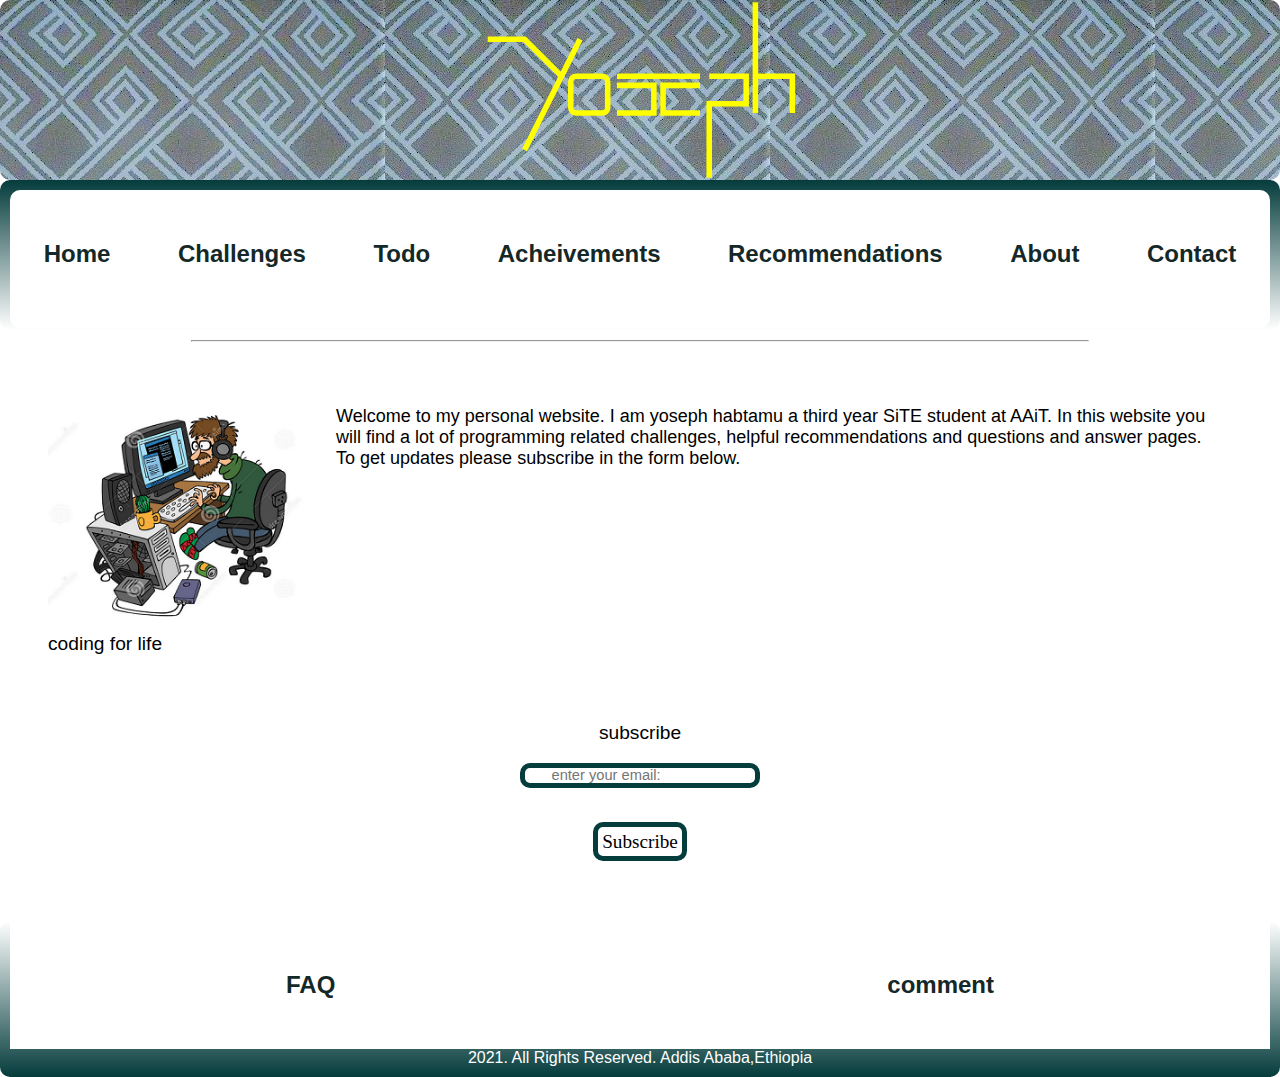
<file: index.html>
<!DOCTYPE html>
<html lang="en">
  <head>
    <meta charset="UTF-6" />
    <meta http-equiv="X-UA-Compatible" content="IE=edge" />
    <meta name="viewport" content="width=device-width, initial-scale=1.0" />
    <title>Home</title>
    <link rel="stylesheet" href="./css/style.css" />
  </head>
  <body>
    <div title="www.yoseph habtamu.com">
      <svg
        class="logo__svg"
        xmlns="http://www.w3.org/2000/svg"
        xmlns:xlink="http://www.w3.org/1999/xlink"
        version="1.1"
        width="100%"
        height="100%"
        viewBox="-0.5 -0.5 335 195"
        style="background-color: inherit"
      >
        <defs />
        <g>
          <path
            d="M 2 42 L 42 42 L 82 82"
            fill="none"
            stroke="rgb(255,255, 0)"
            stroke-width="6"
            stroke-miterlimit="10"
            pointer-events="stroke"
          />
          <path
            d="M 42 162 L 102 42"
            fill="none"
            stroke="rgba(255, 255, 0)"
            stroke-width="6"
            stroke-miterlimit="10"
            pointer-events="stroke"
          />
          <rect
            x="92"
            y="82"
            width="40"
            height="40"
            rx="6"
            ry="6"
            fill="none"
            stroke="rgb(255, 255, 0)"
            stroke-width="6"
            pointer-events="all"
          />
          <path
            d="M 232 122 L 192 122 L 192 92 L 232 92"
            fill="none"
            stroke="rgb(255, 255, 0)"
            stroke-width="6"
            stroke-miterlimit="10"
            pointer-events="stroke"
          />
          <path
            d="M 142 122 L 182 122 L 182 92 L 142 92"
            fill="none"
            stroke="rgb(255, 255, 0)"
            stroke-width="6"
            stroke-miterlimit="10"
            pointer-events="stroke"
          />
          <path
            d="M 142 82 L 232 82"
            fill="none"
            stroke="rgb(255, 255, 0)"
            stroke-width="6"
            stroke-miterlimit="10"
            pointer-events="stroke"
          />
          <path
            d="M 242 82 L 282 82 L 282 112 L 242 112 L 242 192"
            fill="none"
            stroke="rgba(255, 255, 0)"
            stroke-width="6"
            stroke-miterlimit="10"
            pointer-events="stroke"
          />
          <path
            d="M 292 82 L 332 82 L 332 122"
            fill="none"
            stroke="rgb(255, 255, 0)"
            stroke-width="6"
            stroke-miterlimit="10"
            pointer-events="stroke"
          />
          <path
            d="M 292 122 L 292 42 L 292 2"
            fill="none"
            stroke="rgba(255, 255, 0)"
            stroke-width="6"
            stroke-miterlimit="10"
            pointer-events="stroke"
          />
        </g>
      </svg>
    </div>
    <header class="header">
      <nav class="nav--dropdown">
        <ul class="nav__list">
          <li class="nav__listitem"><a href="index.html">Home</a></li>
          <li class="nav__listitem">
            ▼
            <ul class="nav__listitemdrop">
              <li><a href="./html/challenges.html">Challenges</a></li>
              <li><a href="./html/todo.html">Todo</a></li>
              <li><a href="./html/achievements.html">Acheivements</a></li>
              <li><a href="./html/recommendations.html">Recommendations</a></li>
            </ul>
          </li>
          <li class="nav__listitem"><a href="./html/about.html">About</a></li>
          <li class="nav__listitem">
            <a href="./html/contact.html">Contact</a>
          </li>
        </ul>
      </nav>
      <nav class="header__nav">
        <a href="index.html">Home</a>
        <a href="./html/challenges.html">Challenges</a>
        <a href="./html/todo.html">Todo</a>
        <a href="./html/achievements.html">Acheivements</a>
        <a href="./html/recommendations.html">Recommendations</a>
        <a href="./html/about.html">About</a>
        <a href="./html/contact.html">Contact</a>
      </nav>
          </header>
    <hr />

    <main>
      <section class="main__section">
        <figure>
          <img
            class="image--style"
            src="./images/home-image.png"
            alt="animated image of a programmer coding "
          />
          <figcaption class="figure__figcaption">coding for life</figcaption>
        </figure>

        <p class="section__paragraph">
          <span title="welcome" class="paragraph--largefont">Welcome</span> to
          my personal website. I am yoseph habtamu a third year
          <abbr
            class="abbr--style"
            title="School of information Technology and Engineering"
            >SiTE </abbr
          >student at
          <abbr class="abbr--style" title="Addis Ababa institute of Technology"
            >AAiT</abbr
          >. In this website you will find a lot of programming related
          challenges, helpful recommendations and questions and answer pages. To
          get updates please subscribe in the form below.
        </p>
      </section>
      <form class="form--display" action="">
        <label class="label--style" for="email">subscribe</label>
        <input
          class="form__input"
          type="email"
          name="email"
          id="email"
          placeholder="enter your email: "
        />
        <input class="button--style" type="button" value="Subscribe" />
      </form>
    </main>
    <footer class="footer--style">
      <nav class="footer__nav">
        <a href="./html/faq.html">FAQ</a>
        <a href="./html/contact.html">comment</a>
      </nav>
      <p class="copyright--style">
        2021. All Rights Reserved. Addis Ababa,Ethiopia
      </p>
    </footer>
  </body>
</html>
</file>
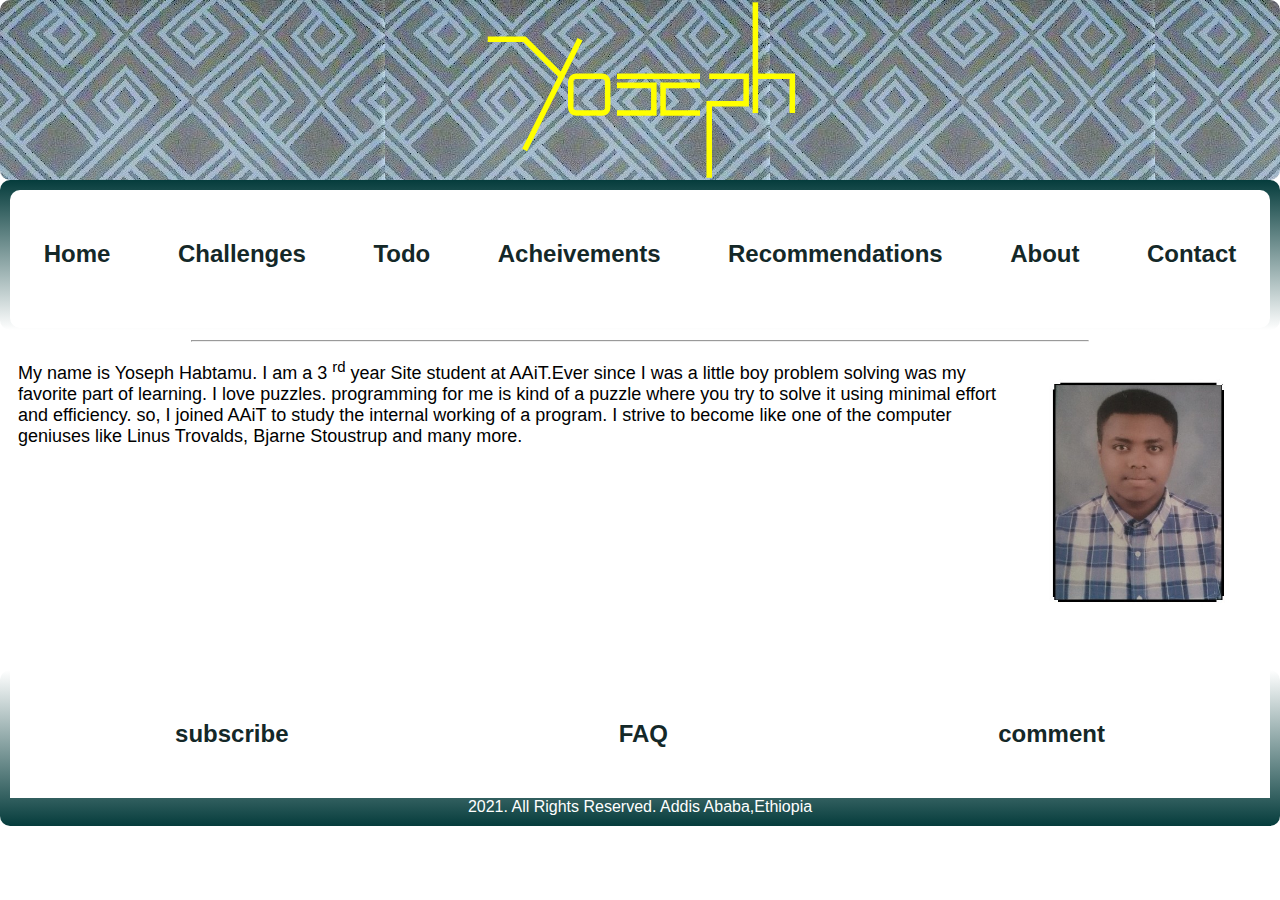
<file: html/about.html>
<!DOCTYPE html>
<html lang="en">
  <head>
    <meta charset="UTF-8" />
    <meta http-equiv="X-UA-Compatible" content="IE=edge" />
    <meta name="viewport" content="width=device-width, initial-scale=1.0" />
    <title>About</title>
    <link rel="stylesheet" href="../css/style.css">
  </head>
  <body>
    <body>
        <div title="www.yoseph habtamu.com">
            <svg
              class="logo__svg"
              xmlns="http://www.w3.org/2000/svg"
              xmlns:xlink="http://www.w3.org/1999/xlink"
              version="1.1"
              width="100%"
              height="100%"
              viewBox="-0.5 -0.5 335 195"
              style="background-color: inherit"
            >
              <defs />
              <g>
                <path
                  d="M 2 42 L 42 42 L 82 82"
                  fill="none"
                  stroke="rgb(255,255, 0)"
                  stroke-width="6"
                  stroke-miterlimit="10"
                  pointer-events="stroke"
                />
                <path
                  d="M 42 162 L 102 42"
                  fill="none"
                  stroke="rgba(255, 255, 0)"
                  stroke-width="6"
                  stroke-miterlimit="10"
                  pointer-events="stroke"
                />
                <rect
                  x="92"
                  y="82"
                  width="40"
                  height="40"
                  rx="6"
                  ry="6"
                  fill="none"
                  stroke="rgb(255, 255, 0)"
                  stroke-width="6"
                  pointer-events="all"
                />
                <path
                  d="M 232 122 L 192 122 L 192 92 L 232 92"
                  fill="none"
                  stroke="rgb(255, 255, 0)"
                  stroke-width="6"
                  stroke-miterlimit="10"
                  pointer-events="stroke"
                />
                <path
                  d="M 142 122 L 182 122 L 182 92 L 142 92"
                  fill="none"
                  stroke="rgb(255, 255, 0)"
                  stroke-width="6"
                  stroke-miterlimit="10"
                  pointer-events="stroke"
                />
                <path
                  d="M 142 82 L 232 82"
                  fill="none"
                  stroke="rgb(255, 255, 0)"
                  stroke-width="6"
                  stroke-miterlimit="10"
                  pointer-events="stroke"
                />
                <path
                  d="M 242 82 L 282 82 L 282 112 L 242 112 L 242 192"
                  fill="none"
                  stroke="rgba(255, 255, 0)"
                  stroke-width="6"
                  stroke-miterlimit="10"
                  pointer-events="stroke"
                />
                <path
                  d="M 292 82 L 332 82 L 332 122"
                  fill="none"
                  stroke="rgb(255, 255, 0)"
                  stroke-width="6"
                  stroke-miterlimit="10"
                  pointer-events="stroke"
                />
                <path
                  d="M 292 122 L 292 42 L 292 2"
                  fill="none"
                  stroke="rgba(255, 255, 0)"
                  stroke-width="6"
                  stroke-miterlimit="10"
                  pointer-events="stroke"
                />
              </g>
            </svg> 
          </div>
          
        <header class="header">
          <nav class="nav--dropdown">
            <ul class="nav__list">
              <li class="nav__listitem"><a href="../index.html">Home</a></li>
              <li class="nav__listitem">
                ▼
                <ul class="nav__listitemdrop">
                  <li><a href="challenges.html">Challenges</a></li>
                  <li><a href="todo.html">Todo</a></li>
                  <li><a href="achievements.html">Acheivements</a></li>
                  <li><a href="recommendations.html">Recommendations</a></li>
                </ul>
              </li>
              <li class="nav__listitem"><a href="about.html">About</a></li>
              <li class="nav__listitem">
                <a href="contact.html">Contact</a>
              </li>
            </ul>
          </nav>
          
          <nav class="header__nav">
            <a href="../index.html">Home</a>
            <a href="challenges.html">Challenges</a>
            <a href="todo.html">Todo</a>
            <a href="achievements.html">Acheivements</a>
            <a href="recommendations.html">Recommendations</a>
            <a href="about.html">About</a>
            <a href="contact.html">Contact</a>
          </nav>
        </header>
        <hr />
<main>
    <img class="image--style image--position " src="../images/yoseph portrait.jpg" alt="the self portrait of Yoseph Habtamu ">
    
      
        <p class="section__paragraph">My name is Yoseph Habtamu. I am a 3 <sup class="superscript--style">rd</sup> year Site student at AAiT.Ever since I was a little boy problem solving was my favorite part of learning. I love puzzles. programming for me is kind of a puzzle where you try to solve it using minimal effort and efficiency. so, I joined AAiT to study the internal working of a program. I strive to become like one of the computer geniuses like Linus Trovalds, Bjarne Stoustrup and many more.     </p>


    
    </main>    
    <footer class="footer--style">
      <nav class="footer__nav">
        <a href="../index.html">subscribe</a>
        <a href="faq.html">FAQ</a>
        <a href="contact.html">comment</a>
      </nav>
      <p class="copyright--style">
        2021. All Rights Reserved. Addis Ababa,Ethiopia
      </p>
    </footer>
  </body>
</html>
</file>
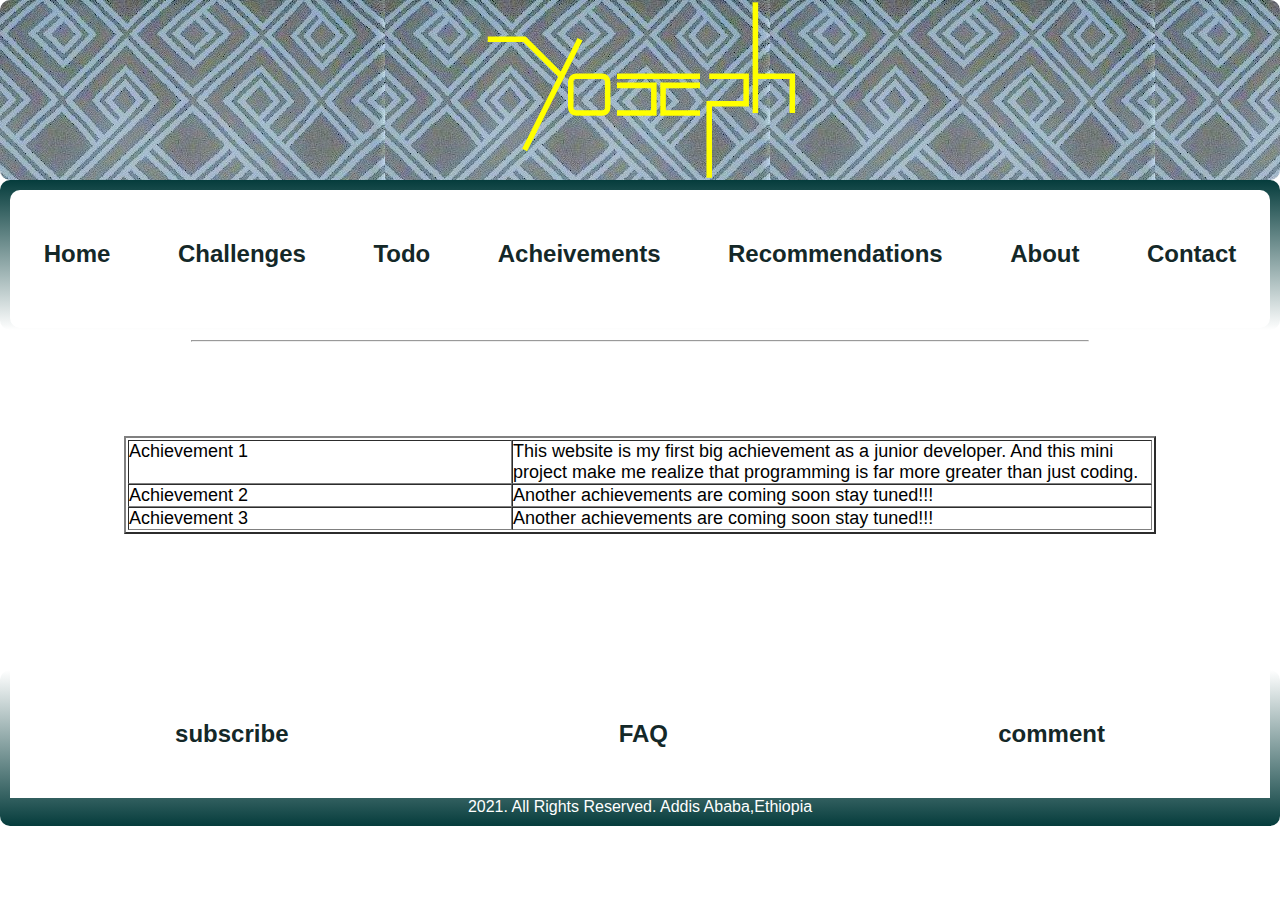
<file: html/Achievements.html>
<!DOCTYPE html>
<html lang="en">
  <head>
    <meta charset="UTF-8" />
    <meta http-equiv="X-UA-Compatible" content="IE=edge" />
    <meta name="viewport" content="width=device-width, initial-scale=1.0" />
    <title>Achievements</title>
    <link rel="stylesheet" href="../css/style.css" />
  </head>
  <body>
    <div>
      <svg
        class="logo__svg"
        xmlns="http://www.w3.org/2000/svg"
        xmlns:xlink="http://www.w3.org/1999/xlink"
        version="1.1"
        width="100%"
        height="100%"
        viewBox="-0.5 -0.5 335 195"
        style="background-color: inherit"
      >
        <defs />
        <g>
          <path
            d="M 2 42 L 42 42 L 82 82"
            fill="none"
            stroke="rgb(255,255, 0)"
            stroke-width="6"
            stroke-miterlimit="10"
            pointer-events="stroke"
          />
          <path
            d="M 42 162 L 102 42"
            fill="none"
            stroke="rgba(255, 255, 0)"
            stroke-width="6"
            stroke-miterlimit="10"
            pointer-events="stroke"
          />
          <rect
            x="92"
            y="82"
            width="40"
            height="40"
            rx="6"
            ry="6"
            fill="none"
            stroke="rgb(255, 255, 0)"
            stroke-width="6"
            pointer-events="all"
          />
          <path
            d="M 232 122 L 192 122 L 192 92 L 232 92"
            fill="none"
            stroke="rgb(255, 255, 0)"
            stroke-width="6"
            stroke-miterlimit="10"
            pointer-events="stroke"
          />
          <path
            d="M 142 122 L 182 122 L 182 92 L 142 92"
            fill="none"
            stroke="rgb(255, 255, 0)"
            stroke-width="6"
            stroke-miterlimit="10"
            pointer-events="stroke"
          />
          <path
            d="M 142 82 L 232 82"
            fill="none"
            stroke="rgb(255, 255, 0)"
            stroke-width="6"
            stroke-miterlimit="10"
            pointer-events="stroke"
          />
          <path
            d="M 242 82 L 282 82 L 282 112 L 242 112 L 242 192"
            fill="none"
            stroke="rgba(255, 255, 0)"
            stroke-width="6"
            stroke-miterlimit="10"
            pointer-events="stroke"
          />
          <path
            d="M 292 82 L 332 82 L 332 122"
            fill="none"
            stroke="rgb(255, 255, 0)"
            stroke-width="6"
            stroke-miterlimit="10"
            pointer-events="stroke"
          />
          <path
            d="M 292 122 L 292 42 L 292 2"
            fill="none"
            stroke="rgba(255, 255, 0)"
            stroke-width="6"
            stroke-miterlimit="10"
            pointer-events="stroke"
          />
        </g>
      </svg>
    </div>
    <header class="header">
      <nav class="nav--dropdown">
        <ul class="nav__list">
          <li class="nav__listitem"><a href="../index.html">Home</a></li>
          <li class="nav__listitem">
            ▼
            <ul class="nav__listitemdrop">
              <li><a href="challenges.html">Challenges</a></li>
              <li><a href="todo.html">Todo</a></li>
              <li><a href="achievements.html">Acheivements</a></li>
              <li><a href="recommendations.html">Recommendations</a></li>
            </ul>
          </li>
          <li class="nav__listitem"><a href="about.html">About</a></li>
          <li class="nav__listitem">
            <a href="contact.html">Contact</a>
          </li>
        </ul>
      </nav>

      <nav class="header__nav">
        <a href="../index.html">Home</a>
        <a href="challenges.html">Challenges</a>
        <a href="todo.html">Todo</a>
        <a href="achievements.html">Acheivements</a>
        <a href="recommendations.html">Recommendations</a>
        <a href="about.html">About</a>
        <a href="contact.html">Contact</a>
      </nav>
    </header>
    <hr />
    <main>
      <section class="main__section">
        <table class="table--position" border="2">
          <tr class="table__rows">
            <td class="table__cells">Achievement 1</td>
            <td class="table__cells">
              This website is my first big achievement as a junior developer.
              And this mini project make me realize that programming is far more
              greater than just coding.
            </td>
          </tr>
          <tr class="table__rows">
            <td class="table__cells">Achievement 2</td>
            <td class="table__cells">
              Another achievements are coming soon stay tuned!!!
            </td>
          </tr>
          <tr class="table__rows">
            <td class="table__cells">Achievement 3</td>
            <td class="table__cells">
              Another achievements are coming soon stay tuned!!!
            </td>
          </tr>
        </table>
      </section>
    </main>

    <footer class="footer--style">
      <nav class="footer__nav">
        <a href="index.html">subscribe</a>
        <a href="contact.html">FAQ</a>
        <a href="contact.html">comment</a>
      </nav>
      <p class="copyright--style">
        2021. All Rights Reserved. Addis Ababa,Ethiopia
      </p>
    </footer>
  </body>
</html>
</file>
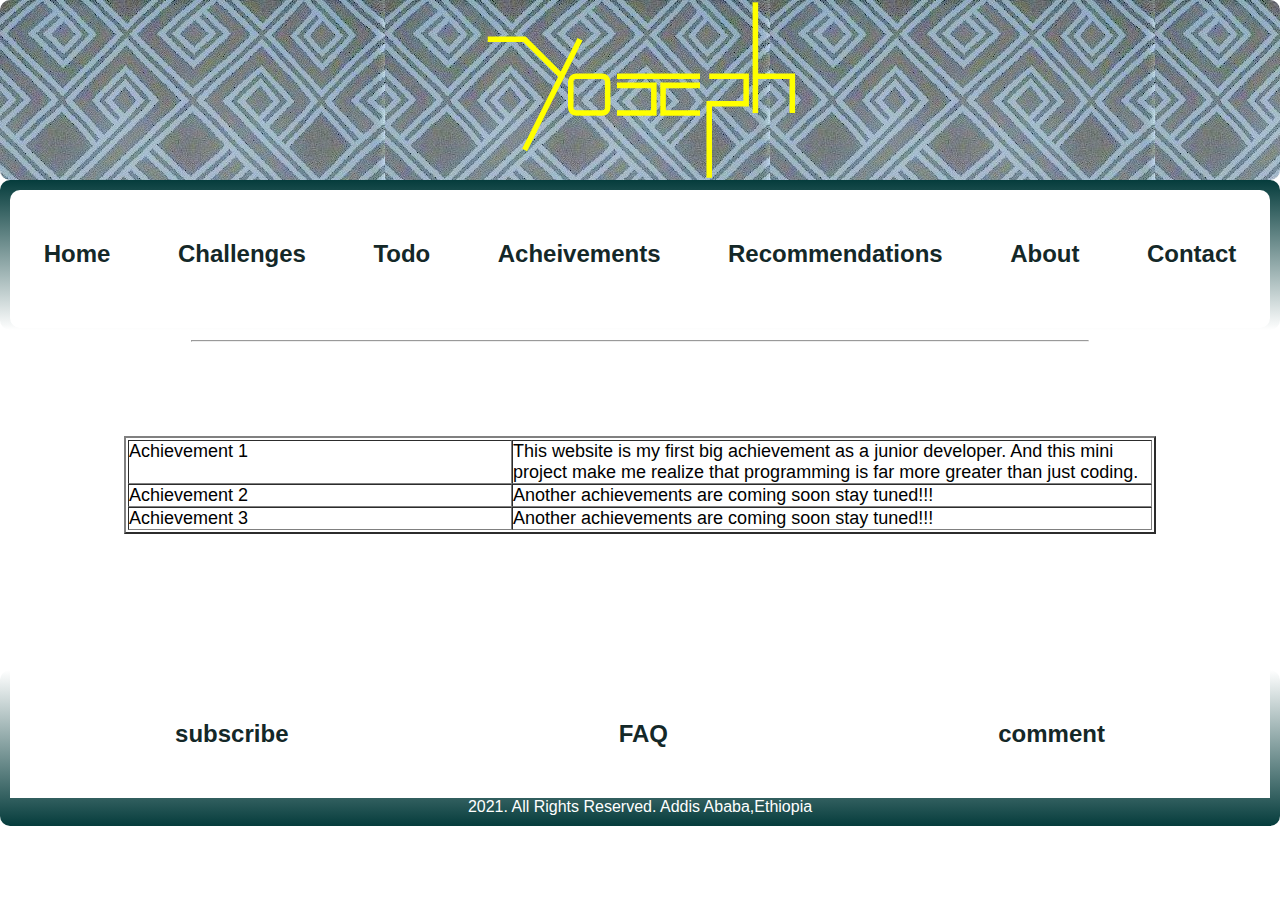
<file: html/achievements.html>
<!DOCTYPE html>
<html lang="en">
  <head>
    <meta charset="UTF-8" />
    <meta http-equiv="X-UA-Compatible" content="IE=edge" />
    <meta name="viewport" content="width=device-width, initial-scale=1.0" />
    <title>Achievements</title>
    <link rel="stylesheet" href="../css/style.css" />
  </head>
  <body>
    <div>
      <svg
        class="logo__svg"
        xmlns="http://www.w3.org/2000/svg"
        xmlns:xlink="http://www.w3.org/1999/xlink"
        version="1.1"
        width="100%"
        height="100%"
        viewBox="-0.5 -0.5 335 195"
        style="background-color: inherit"
      >
        <defs />
        <g>
          <path
            d="M 2 42 L 42 42 L 82 82"
            fill="none"
            stroke="rgb(255,255, 0)"
            stroke-width="6"
            stroke-miterlimit="10"
            pointer-events="stroke"
          />
          <path
            d="M 42 162 L 102 42"
            fill="none"
            stroke="rgba(255, 255, 0)"
            stroke-width="6"
            stroke-miterlimit="10"
            pointer-events="stroke"
          />
          <rect
            x="92"
            y="82"
            width="40"
            height="40"
            rx="6"
            ry="6"
            fill="none"
            stroke="rgb(255, 255, 0)"
            stroke-width="6"
            pointer-events="all"
          />
          <path
            d="M 232 122 L 192 122 L 192 92 L 232 92"
            fill="none"
            stroke="rgb(255, 255, 0)"
            stroke-width="6"
            stroke-miterlimit="10"
            pointer-events="stroke"
          />
          <path
            d="M 142 122 L 182 122 L 182 92 L 142 92"
            fill="none"
            stroke="rgb(255, 255, 0)"
            stroke-width="6"
            stroke-miterlimit="10"
            pointer-events="stroke"
          />
          <path
            d="M 142 82 L 232 82"
            fill="none"
            stroke="rgb(255, 255, 0)"
            stroke-width="6"
            stroke-miterlimit="10"
            pointer-events="stroke"
          />
          <path
            d="M 242 82 L 282 82 L 282 112 L 242 112 L 242 192"
            fill="none"
            stroke="rgba(255, 255, 0)"
            stroke-width="6"
            stroke-miterlimit="10"
            pointer-events="stroke"
          />
          <path
            d="M 292 82 L 332 82 L 332 122"
            fill="none"
            stroke="rgb(255, 255, 0)"
            stroke-width="6"
            stroke-miterlimit="10"
            pointer-events="stroke"
          />
          <path
            d="M 292 122 L 292 42 L 292 2"
            fill="none"
            stroke="rgba(255, 255, 0)"
            stroke-width="6"
            stroke-miterlimit="10"
            pointer-events="stroke"
          />
        </g>
      </svg>
    </div>
    <header class="header">
      <nav class="nav--dropdown">
        <ul class="nav__list">
          <li class="nav__listitem"><a href="../index.html">Home</a></li>
          <li class="nav__listitem">
            ▼
            <ul class="nav__listitemdrop">
              <li><a href="challenges.html">Challenges</a></li>
              <li><a href="todo.html">Todo</a></li>
              <li><a href="achievements.html">Acheivements</a></li>
              <li><a href="recommendations.html">Recommendations</a></li>
            </ul>
          </li>
          <li class="nav__listitem"><a href="about.html">About</a></li>
          <li class="nav__listitem">
            <a href="contact.html">Contact</a>
          </li>
        </ul>
      </nav>

      <nav class="header__nav">
        <a href="../index.html">Home</a>
        <a href="challenges.html">Challenges</a>
        <a href="todo.html">Todo</a>
        <a href="achievements.html">Acheivements</a>
        <a href="recommendations.html">Recommendations</a>
        <a href="about.html">About</a>
        <a href="contact.html">Contact</a>
      </nav>
    </header>
    <hr />
    <main>
      <section class="main__section">
        <table class="table--position" border="2">
          <tr class="table__rows">
            <td class="table__cells">Achievement 1</td>
            <td class="table__cells">
              This website is my first big achievement as a junior developer.
              And this mini project make me realize that programming is far more
              greater than just coding.
            </td>
          </tr>
          <tr class="table__rows">
            <td class="table__cells">Achievement 2</td>
            <td class="table__cells">
              Another achievements are coming soon stay tuned!!!
            </td>
          </tr>
          <tr class="table__rows">
            <td class="table__cells">Achievement 3</td>
            <td class="table__cells">
              Another achievements are coming soon stay tuned!!!
            </td>
          </tr>
        </table>
      </section>
    </main>

    <footer class="footer--style">
      <nav class="footer__nav">
        <a href="../index.html">subscribe</a>
        <a href="contact.html">FAQ</a>
        <a href="contact.html">comment</a>
      </nav>
      <p class="copyright--style">
        2021. All Rights Reserved. Addis Ababa,Ethiopia
      </p>
    </footer>
  </body>
</html>
</file>
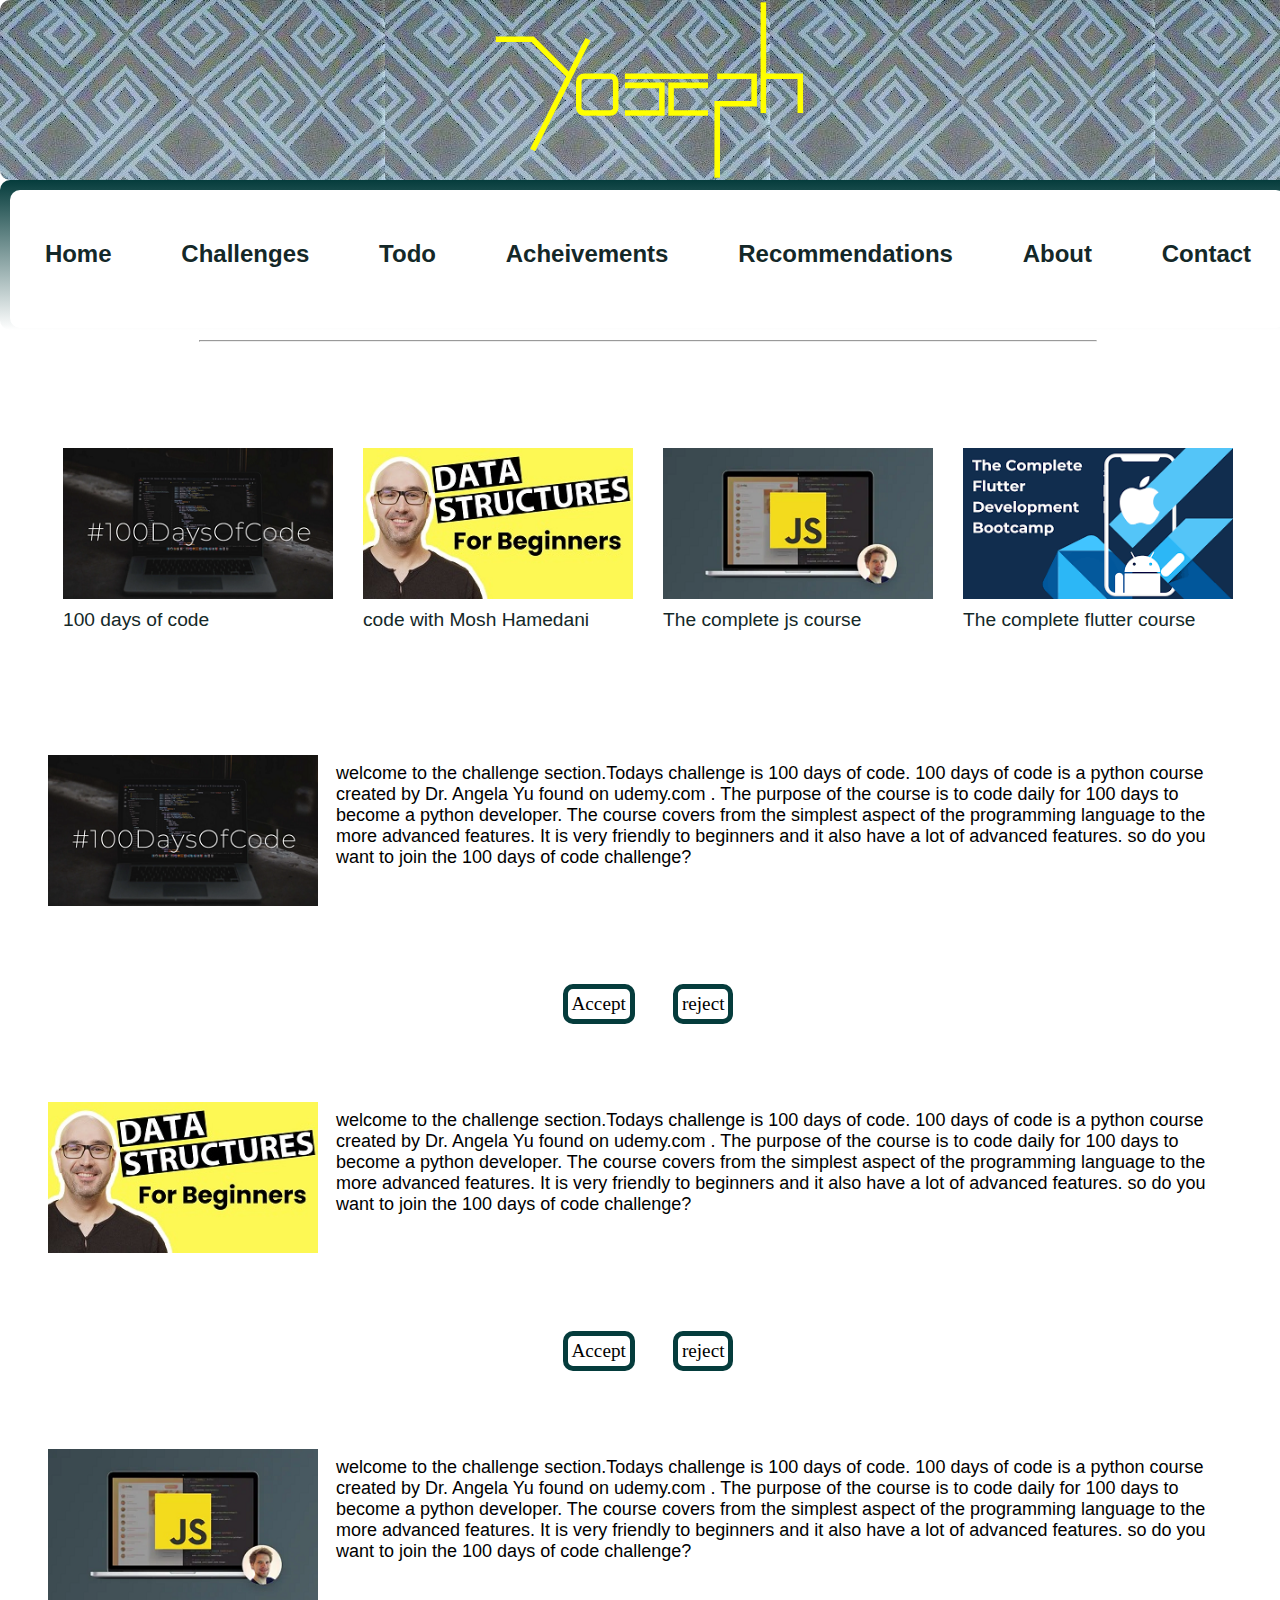
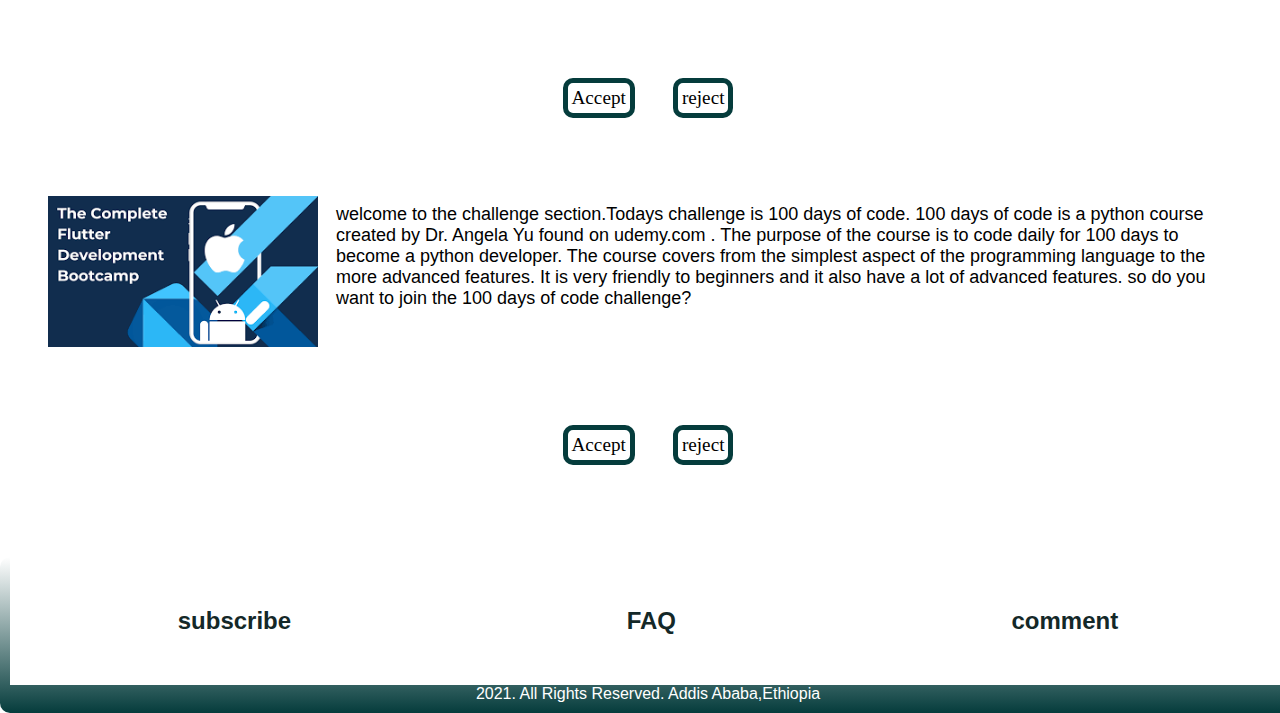
<file: html/challenges.html>
<!DOCTYPE html>
<html lang="en">
  <head>
    <meta charset="UTF-8" />
    <meta http-equiv="X-UA-Compatible" content="IE=edge" />
    <meta name="viewport" content="width=device-width, initial-scale=1.0" />
    <title>challenges</title>
    <link rel="stylesheet" href="../css/style.css" />
  </head>
  <body>
    <div title="www.yoseph habtamu.com">
      <svg
        class="logo__svg"
        xmlns="http://www.w3.org/2000/svg"
        xmlns:xlink="http://www.w3.org/1999/xlink"
        version="1.1"
        width="100%"
        height="100%"
        viewBox="-0.5 -0.5 335 195"
        style="background-color: inherit"
      >
        <defs />
        <g>
          <path
            d="M 2 42 L 42 42 L 82 82"
            fill="none"
            stroke="rgb(255,255, 0)"
            stroke-width="6"
            stroke-miterlimit="10"
            pointer-events="stroke"
          />
          <path
            d="M 42 162 L 102 42"
            fill="none"
            stroke="rgba(255, 255, 0)"
            stroke-width="6"
            stroke-miterlimit="10"
            pointer-events="stroke"
          />
          <rect
            x="92"
            y="82"
            width="40"
            height="40"
            rx="6"
            ry="6"
            fill="none"
            stroke="rgb(255, 255, 0)"
            stroke-width="6"
            pointer-events="all"
          />
          <path
            d="M 232 122 L 192 122 L 192 92 L 232 92"
            fill="none"
            stroke="rgb(255, 255, 0)"
            stroke-width="6"
            stroke-miterlimit="10"
            pointer-events="stroke"
          />
          <path
            d="M 142 122 L 182 122 L 182 92 L 142 92"
            fill="none"
            stroke="rgb(255, 255, 0)"
            stroke-width="6"
            stroke-miterlimit="10"
            pointer-events="stroke"
          />
          <path
            d="M 142 82 L 232 82"
            fill="none"
            stroke="rgb(255, 255, 0)"
            stroke-width="6"
            stroke-miterlimit="10"
            pointer-events="stroke"
          />
          <path
            d="M 242 82 L 282 82 L 282 112 L 242 112 L 242 192"
            fill="none"
            stroke="rgba(255, 255, 0)"
            stroke-width="6"
            stroke-miterlimit="10"
            pointer-events="stroke"
          />
          <path
            d="M 292 82 L 332 82 L 332 122"
            fill="none"
            stroke="rgb(255, 255, 0)"
            stroke-width="6"
            stroke-miterlimit="10"
            pointer-events="stroke"
          />
          <path
            d="M 292 122 L 292 42 L 292 2"
            fill="none"
            stroke="rgba(255, 255, 0)"
            stroke-width="6"
            stroke-miterlimit="10"
            pointer-events="stroke"
          />
        </g>
      </svg>
    </div>
    <header class="header">
      <nav class="nav--dropdown">
        <ul class="nav__list">
          <li class="nav__listitem"><a href="../index.html">Home</a></li>
          <li class="nav__listitem">
            ▼
            <ul class="nav__listitemdrop">
              <li><a href="challenges.html">Challenges</a></li>
              <li><a href="todo.html">Todo</a></li>
              <li><a href="achievements.html">Acheivements</a></li>
              <li><a href="recommendations.html">Recommendations</a></li>
            </ul>
          </li>
          <li class="nav__listitem"><a href="about.html">About</a></li>
          <li class="nav__listitem">
            <a href="contact.html">Contact</a>
          </li>
        </ul>
      </nav>

      <nav class="header__nav">
        <a href="../index.html">Home</a>
        <a href="challenges.html">Challenges</a>
        <a href="todo.html">Todo</a>
        <a href="achievements.html">Acheivements</a>
        <a href="recommendations.html">Recommendations</a>
        <a href="about.html">About</a>
        <a href="contact.html">Contact</a>
      </nav>
    </header>
    <hr />
    <main>
      <section class="main__section section--display">
        <a href="#challenge-1">
          <figure>
            <img
              class="image--style"
              src="../images/100 days of code .png"
              alt="100 days of code challenge"
            />
            <figcaption class="figure__figcaption">100 days of code</figcaption>
          </figure>
        </a>
        <a href="#challenge-2">
          <figure>
            <img
              class="image--style"
              src="../images/code with mosh .png"
              alt="Data structures for beginners"
            />

            <figcaption class="figure__figcaption">
              code with Mosh Hamedani
            </figcaption>
          </figure>
        </a>
        <a href="#challenge-3">
          <figure>
            <img
              class="image--style"
              src="../images/The-Complete-JavaScript-Course-2021-From-Zero-to-Expert .png"
              alt="The complete javascript course with Jonas schmedtmann"
            />

            <figcaption class="figure__figcaption">
              The complete
              <abbr class="abbr--style" title="Java script">js</abbr> course
            </figcaption>
          </figure>
        </a>
        <a href="#challenge-4">
          <figure>
            <img
              class="image--style"
              src="../images/The complete flutter development.png"
              alt="The complete flutter course"
            />
            <figcaption class="figure__figcaption">
              The complete flutter course
            </figcaption>
          </figure></a
        >
      </section>
      <section id="challenge-1" class="main__section">
        <img
          class="image--style"
          src="../images/100 days of code .png"
          alt="100 days of code"
        />
        <p class="section__paragraph">
          welcome to the challenge section.Todays challenge is 100 days of code.
          100 days of code is a python course created by
          <abbr class="abbr--style" title="doctor">Dr.</abbr> Angela Yu found on
          udemy.com . The purpose of the course is to code daily for 100 days to
          become a python developer. The course covers from the simplest aspect
          of the programming language to the more advanced features. It is very
          friendly to beginners and it also have a lot of advanced features. so
          do you want to join the 100 days of code challenge?
        </p>
      </section>
      <section id="challenge-2" class="button--position">
        <input class="button--style" type="button" value="Accept" />
        <input class="button--style" type="button" value="reject" />
      </section>
      <section id="challenge-2" class="main__section">
        <img
          class="image--style"
          src="../images/code with mosh .png"
          alt="code with mosh hamedani"
        />
        <p class="section__paragraph">
          welcome to the challenge section.Todays challenge is 100 days of code.
          100 days of code is a python course created by
          <abbr class="abbr--style" title="doctor">Dr.</abbr> Angela Yu found on
          udemy.com . The purpose of the course is to code daily for 100 days to
          become a python developer. The course covers from the simplest aspect
          of the programming language to the more advanced features. It is very
          friendly to beginners and it also have a lot of advanced features. so
          do you want to join the 100 days of code challenge?
        </p>
      </section>
      <section class="button--position">
        <input class="button--style" type="button" value="Accept" />
        <input class="button--style" type="button" value="reject" />
      </section>
      <section id="challenge-3" class="main__section">
        <img
          class="image--style"
          src="../images/The-Complete-JavaScript-Course-2021-From-Zero-to-Expert .png"
          alt="the complete javascript course"
        />
        <p class="section__paragraph">
          welcome to the challenge section.Todays challenge is 100 days of code.
          100 days of code is a python course created by
          <abbr class="abbr--style" title="doctor">Dr.</abbr> Angela Yu found on
          udemy.com . The purpose of the course is to code daily for 100 days to
          become a python developer. The course covers from the simplest aspect
          of the programming language to the more advanced features. It is very
          friendly to beginners and it also have a lot of advanced features. so
          do you want to join the 100 days of code challenge?
        </p>
      </section>
      <section class="button--position">
        <input class="button--style" type="button" value="Accept" />
        <input class="button--style" type="button" value="reject" />
      </section>
      <section id="challenge-4" class="main__section">
        <img
          class="image--style"
          src="../images/The complete flutter development.png"
          alt="The complete flutter development"
        />
        <p class="section__paragraph">
          welcome to the challenge section.Todays challenge is 100 days of code.
          100 days of code is a python course created by
          <abbr class="abbr--style" title="doctor">Dr.</abbr> Angela Yu found on
          udemy.com . The purpose of the course is to code daily for 100 days to
          become a python developer. The course covers from the simplest aspect
          of the programming language to the more advanced features. It is very
          friendly to beginners and it also have a lot of advanced features. so
          do you want to join the 100 days of code challenge?
        </p>
      </section>
      <section class="button--position">
        <input class="button--style" type="button" value="Accept" />
        <input class="button--style" type="button" value="reject" />
      </section>
    </main>
    <footer class="footer--style">
      <nav class="footer__nav">
        <a href="../index.html">subscribe</a>
        <a href="faq.html">FAQ</a>
        <a href="contact.html">comment</a>
      </nav>
      <p class="copyright--style">
        2021. All Rights Reserved. Addis Ababa,Ethiopia
      </p>
    </footer>
  </body>
</html>
</file>
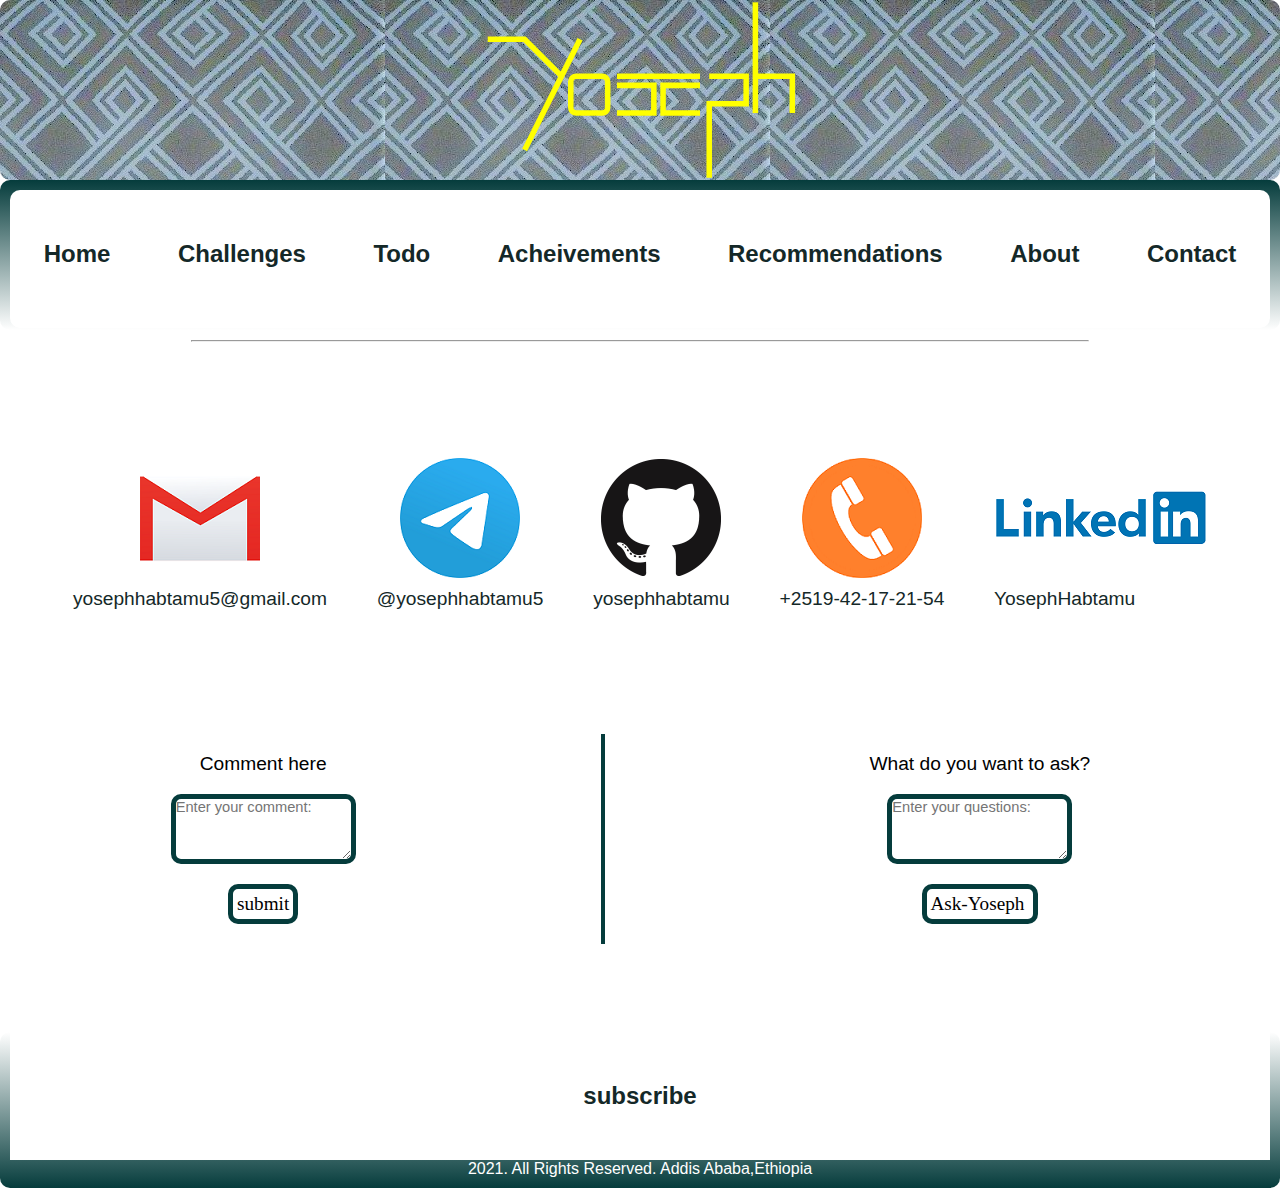
<file: html/contact.html>
<!DOCTYPE html>
<html lang="en">
  <head>
    <meta charset="UTF-8" />
    <meta http-equiv="X-UA-Compatible" content="IE=edge" />
    <meta name="viewport" content="width=device-width, initial-scale=1.0" />
    <title>Contact</title>
    <link rel="stylesheet" href="../css/style.css" />
  </head>
  <body>
    <div>
      <svg
        class="logo__svg"
        xmlns="http://www.w3.org/2000/svg"
        xmlns:xlink="http://www.w3.org/1999/xlink"
        version="1.1"
        width="100%"
        height="100%"
        viewBox="-0.5 -0.5 335 195"
        style="background-color: inherit"
      >
        <defs />
        <g>
          <path
            d="M 2 42 L 42 42 L 82 82"
            fill="none"
            stroke="rgb(255,255, 0)"
            stroke-width="6"
            stroke-miterlimit="10"
            pointer-events="stroke"
          />
          <path
            d="M 42 162 L 102 42"
            fill="none"
            stroke="rgba(255, 255, 0)"
            stroke-width="6"
            stroke-miterlimit="10"
            pointer-events="stroke"
          />
          <rect
            x="92"
            y="82"
            width="40"
            height="40"
            rx="6"
            ry="6"
            fill="none"
            stroke="rgb(255, 255, 0)"
            stroke-width="6"
            pointer-events="all"
          />
          <path
            d="M 232 122 L 192 122 L 192 92 L 232 92"
            fill="none"
            stroke="rgb(255, 255, 0)"
            stroke-width="6"
            stroke-miterlimit="10"
            pointer-events="stroke"
          />
          <path
            d="M 142 122 L 182 122 L 182 92 L 142 92"
            fill="none"
            stroke="rgb(255, 255, 0)"
            stroke-width="6"
            stroke-miterlimit="10"
            pointer-events="stroke"
          />
          <path
            d="M 142 82 L 232 82"
            fill="none"
            stroke="rgb(255, 255, 0)"
            stroke-width="6"
            stroke-miterlimit="10"
            pointer-events="stroke"
          />
          <path
            d="M 242 82 L 282 82 L 282 112 L 242 112 L 242 192"
            fill="none"
            stroke="rgba(255, 255, 0)"
            stroke-width="6"
            stroke-miterlimit="10"
            pointer-events="stroke"
          />
          <path
            d="M 292 82 L 332 82 L 332 122"
            fill="none"
            stroke="rgb(255, 255, 0)"
            stroke-width="6"
            stroke-miterlimit="10"
            pointer-events="stroke"
          />
          <path
            d="M 292 122 L 292 42 L 292 2"
            fill="none"
            stroke="rgba(255, 255, 0)"
            stroke-width="6"
            stroke-miterlimit="10"
            pointer-events="stroke"
          />
        </g>
      </svg>
    </div>
    <header class="header">
      <nav class="nav--dropdown">
        <ul class="nav__list">
          <li class="nav__listitem"><a href="../index.html">Home</a></li>
          <li class="nav__listitem">
            ▼
            <ul class="nav__listitemdrop">
              <li><a href="challenges.html">Challenges</a></li>
              <li><a href="todo.html">Todo</a></li>
              <li><a href="achievements.html">Acheivements</a></li>
              <li><a href="recommendations.html">Recommendations</a></li>
            </ul>
          </li>
          <li class="nav__listitem"><a href="about.html">About</a></li>
          <li class="nav__listitem">
            <a href="contact.html">Contact</a>
          </li>
        </ul>
      </nav>

      <nav class="header__nav">
        <a href="../index.html">Home</a>
        <a href="challenges.html">Challenges</a>
        <a href="todo.html">Todo</a>
        <a href="achievements.html">Acheivements</a>
        <a href="recommendations.html">Recommendations</a>
        <a href="about.html">About</a>
        <a href="contact.html">Contact</a>
      </nav>
    </header>
    <hr />
    <main>
      <section class="main__section">
        <a href="mailto:yosephhabtamu5@gmail.com">
          <figure class="section__figure">
            <img
              class="icon--style"
              src="../images/Gmail_logo.png"
              alt="To email please use "
            />
            <figcaption class="figure__figcaption">
              yosephhabtamu5@gmail.com
            </figcaption>
          </figure>
        </a>
        <a href="http://t.me/Yosephhabtamu5">
          <figure class="section__figure">
            <img
              class="icon--style"
              src="../images/Telegram_logo.png"
              alt="to contact me on telegram please use"
            />
            <figcaption class="figure__figcaption">@yosephhabtamu5</figcaption>
          </figure>
        </a>
        <a href="http://github.com"
          ><figure class="section__figure">
            <img
              class="icon--style"
              src="../images/Github_logo.png"
              alt="to see my git hub repositories"
            />

            <figcaption class="figure__figcaption">yosephhabtamu</figcaption>
          </figure>
        </a>
        <a href="tel:+251942172154">
          <figure class="section__figure">
            <img
              class="icon--style"
              src="../images/Phone_logo.png"
              alt="to call me"
            />
            <figcaption class="figure__figcaption">
              +2519-42-17-21-54
            </figcaption>
          </figure>
        </a>
        <a href="http://www.linkedin.com/in/yoseph-habtamu-4b1083219">
          <figure class="section__figure">
            <img
              class="icon--style"
              src="../images/Linkedin_logo.png"
              alt="to find me on linkedin"
            />
            <figcaption class="figure__figcaption">YosephHabtamu</figcaption>
          </figure>
        </a>
      </section>
      <section class="main__section">
        <form class="form--display" action="">
          <label class="label--style" for="comment">Comment here</label>
          <textarea
            class="form__textarea"
            name="comment"
            id="comment"
            cols="20"
            rows="4"
            placeholder="Enter your comment:"
          ></textarea>
          <input class="button--style" type="submit" value="submit" />
        </form>
        <div class="form--separate section--hidden"></div>
        <form class="form--display" action="faq.html" method="post">
          <label class="label--style" for="faq">What do you want to ask?</label>
          <textarea
            class="form__textarea"
            name="faq"
            id="faq"
            cols="20"
            rows="4"
            placeholder="Enter your questions:"
          ></textarea>
          <input class="button--style" type="submit" value="Ask-Yoseph " />
        </form>
      </section>
    </main>
    <footer class="footer--style">
      <nav class="footer__nav">
        <a href="../index.html">subscribe</a>
      </nav>
      <p class="copyright--style">
        2021. All Rights Reserved. Addis Ababa,Ethiopia
      </p>
    </footer>
  </body>
</html>
</file>
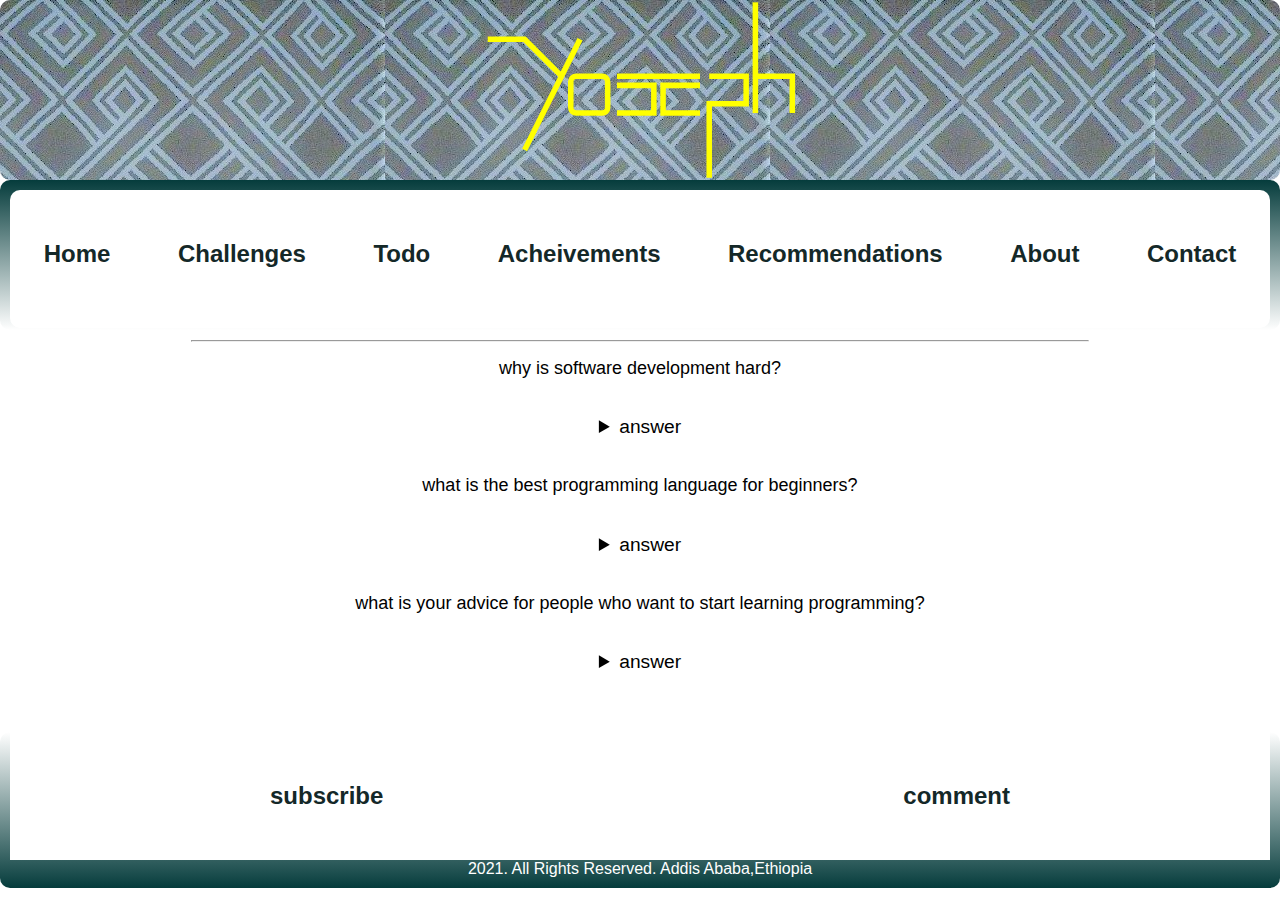
<file: html/faq.html>
<!DOCTYPE html>
<html lang="en">
  <head>
    <meta charset="UTF-8" />
    <meta http-equiv="X-UA-Compatible" content="IE=edge" />
    <meta name="viewport" content="width=device-width, initial-scale=1.0" />
    <title>Faq</title>
    <link rel="stylesheet" href="../css/style.css" />
  </head>
  <body>
    <div>
      <svg
        class="logo__svg"
        xmlns="http://www.w3.org/2000/svg"
        xmlns:xlink="http://www.w3.org/1999/xlink"
        version="1.1"
        width="100%"
        height="100%"
        viewBox="-0.5 -0.5 335 195"
        style="background-color: inherit"
      >
        <defs />
        <g>
          <path
            d="M 2 42 L 42 42 L 82 82"
            fill="none"
            stroke="rgb(255,255, 0)"
            stroke-width="6"
            stroke-miterlimit="10"
            pointer-events="stroke"
          />
          <path
            d="M 42 162 L 102 42"
            fill="none"
            stroke="rgba(255, 255, 0)"
            stroke-width="6"
            stroke-miterlimit="10"
            pointer-events="stroke"
          />
          <rect
            x="92"
            y="82"
            width="40"
            height="40"
            rx="6"
            ry="6"
            fill="none"
            stroke="rgb(255, 255, 0)"
            stroke-width="6"
            pointer-events="all"
          />
          <path
            d="M 232 122 L 192 122 L 192 92 L 232 92"
            fill="none"
            stroke="rgb(255, 255, 0)"
            stroke-width="6"
            stroke-miterlimit="10"
            pointer-events="stroke"
          />
          <path
            d="M 142 122 L 182 122 L 182 92 L 142 92"
            fill="none"
            stroke="rgb(255, 255, 0)"
            stroke-width="6"
            stroke-miterlimit="10"
            pointer-events="stroke"
          />
          <path
            d="M 142 82 L 232 82"
            fill="none"
            stroke="rgb(255, 255, 0)"
            stroke-width="6"
            stroke-miterlimit="10"
            pointer-events="stroke"
          />
          <path
            d="M 242 82 L 282 82 L 282 112 L 242 112 L 242 192"
            fill="none"
            stroke="rgba(255, 255, 0)"
            stroke-width="6"
            stroke-miterlimit="10"
            pointer-events="stroke"
          />
          <path
            d="M 292 82 L 332 82 L 332 122"
            fill="none"
            stroke="rgb(255, 255, 0)"
            stroke-width="6"
            stroke-miterlimit="10"
            pointer-events="stroke"
          />
          <path
            d="M 292 122 L 292 42 L 292 2"
            fill="none"
            stroke="rgba(255, 255, 0)"
            stroke-width="6"
            stroke-miterlimit="10"
            pointer-events="stroke"
          />
        </g>
      </svg>
    </div>
    <header class="header">
      <nav class="nav--dropdown">
        <ul class="nav__list">
          <li class="nav__listitem"><a href="../index.html">Home</a></li>
          <li class="nav__listitem">
            ▼
            <ul class="nav__listitemdrop">
              <li><a href="challenges.html">Challenges</a></li>
              <li><a href="todo.html">Todo</a></li>
              <li><a href="achievements.html">Acheivements</a></li>
              <li><a href="recommendations.html">Recommendations</a></li>
            </ul>
          </li>
          <li class="nav__listitem"><a href="about.html">About</a></li>
          <li class="nav__listitem">
            <a href="contact.html">Contact</a>
          </li>
        </ul>
      </nav>

      <nav class="header__nav">
        <a href="../index.html">Home</a>
        <a href="challenges.html">Challenges</a>
        <a href="todo.html">Todo</a>
        <a href="achievements.html">Acheivements</a>
        <a href="recommendations.html">Recommendations</a>
        <a href="about.html">About</a>
        <a href="contact.html">Contact</a>
      </nav>
    </header>
    <hr />
    <main>
      <ol>
        <li class="list--style">
          <p class="paragraph--style">why is software development hard?</p>
          <details>
            <summary class="summary--style">answer</summary>
            <p class="paragraph--style">
              In my opinion, a lot of people who say "software development is
              hard" can be catagorized into three group. The first group are the
              one who does not know the difference between developer and coder.
              These people think software development as a hard task because
              they jump right into coding without planning ahead, stating their
              software requirement and without proper design. They are like a
              ship without a compass. My advice for these people is a program
              can do what ever you want the sky is the limit so you have to know
              your exact destination before starting your journey.
            </p>
          </details>
        </li>
        <li class="list--style">
          <p class="paragraph--style">
            what is the best programming language for beginners?
          </p>
          <details>
            <summary class="summary--style">answer</summary>
            <p class="paragraph--style">
              I think there is no perfect programming language for every one.
              what I recommend is trying to understand the common features all
              programming languages share. For example: variables, data types,
              loops, if statements , classes and objects. uderstanding all these
              concepts very well is far more better than knowing 3 or 4
              languages. so if these concepts are mastered then it is a matter
              of memorizing syntax like a nursery rhyme.
            </p>
          </details>
        </li>
        <li class="list--style">
          <p class="paragraph--style">
            what is your advice for people who want to start learning
            programming?
          </p>
          <details>
            <summary class="summary--style">answer</summary>
            <p class="paragraph--style">
              first, select one language and master the concepts like variables,
              classes and objects not the syntax. Then start your own project
              and always apply what you learned on the project.
            </p>
          </details>
        </li>
      </ol>
    </main>
    <footer class="footer--style">
      <nav class="footer__nav">
        <a href="../index.html">subscribe</a>
        <a href="contact.html">comment</a>
      </nav>
      <p class="copyright--style">
        2021. All Rights Reserved. Addis Ababa,Ethiopia
      </p>
    </footer>
  </body>
</html>
</file>
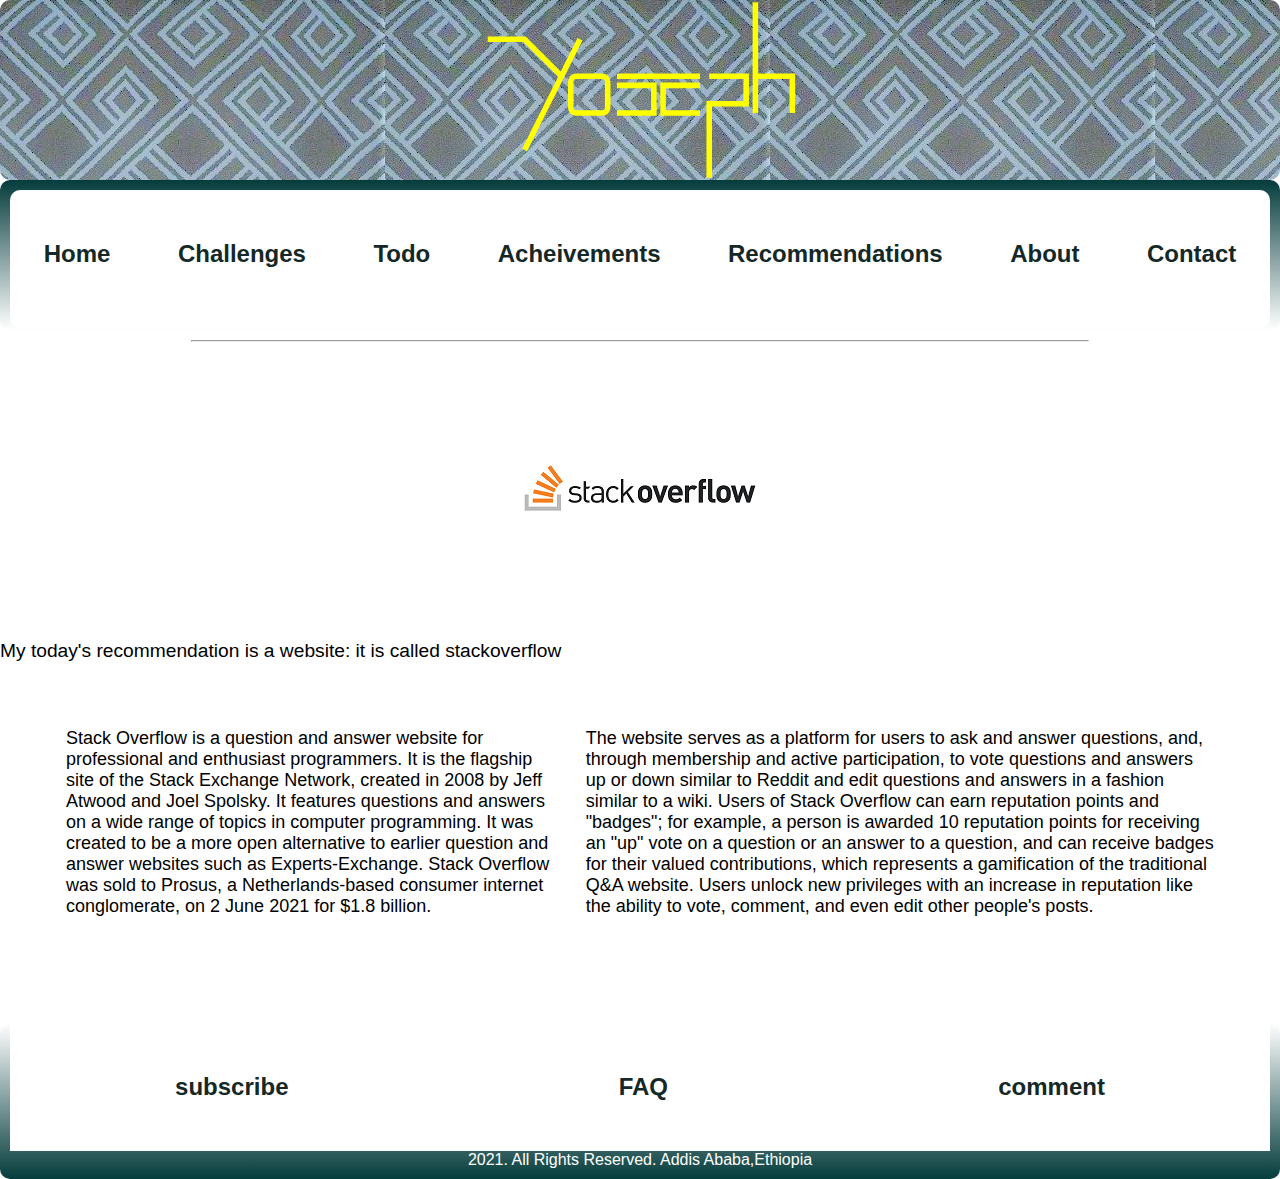
<file: html/recommendations.html>
<!DOCTYPE html>
<html lang="en">
  <head>
    <meta charset="UTF-8" />
    <meta http-equiv="X-UA-Compatible" content="IE=edge" />
    <meta name="viewport" content="width=device-width, initial-scale=1.0" />
    <title>Recommendations</title>
    <link rel="stylesheet" href="../css/style.css" />
  </head>
  <body>
    <div>
      <svg
        class="logo__svg"
        xmlns="http://www.w3.org/2000/svg"
        xmlns:xlink="http://www.w3.org/1999/xlink"
        version="1.1"
        width="100%"
        height="100%"
        viewBox="-0.5 -0.5 335 195"
        style="background-color: inherit"
      >
        <defs />
        <g>
          <path
            d="M 2 42 L 42 42 L 82 82"
            fill="none"
            stroke="rgb(255,255, 0)"
            stroke-width="6"
            stroke-miterlimit="10"
            pointer-events="stroke"
          />
          <path
            d="M 42 162 L 102 42"
            fill="none"
            stroke="rgba(255, 255, 0)"
            stroke-width="6"
            stroke-miterlimit="10"
            pointer-events="stroke"
          />
          <rect
            x="92"
            y="82"
            width="40"
            height="40"
            rx="6"
            ry="6"
            fill="none"
            stroke="rgb(255, 255, 0)"
            stroke-width="6"
            pointer-events="all"
          />
          <path
            d="M 232 122 L 192 122 L 192 92 L 232 92"
            fill="none"
            stroke="rgb(255, 255, 0)"
            stroke-width="6"
            stroke-miterlimit="10"
            pointer-events="stroke"
          />
          <path
            d="M 142 122 L 182 122 L 182 92 L 142 92"
            fill="none"
            stroke="rgb(255, 255, 0)"
            stroke-width="6"
            stroke-miterlimit="10"
            pointer-events="stroke"
          />
          <path
            d="M 142 82 L 232 82"
            fill="none"
            stroke="rgb(255, 255, 0)"
            stroke-width="6"
            stroke-miterlimit="10"
            pointer-events="stroke"
          />
          <path
            d="M 242 82 L 282 82 L 282 112 L 242 112 L 242 192"
            fill="none"
            stroke="rgba(255, 255, 0)"
            stroke-width="6"
            stroke-miterlimit="10"
            pointer-events="stroke"
          />
          <path
            d="M 292 82 L 332 82 L 332 122"
            fill="none"
            stroke="rgb(255, 255, 0)"
            stroke-width="6"
            stroke-miterlimit="10"
            pointer-events="stroke"
          />
          <path
            d="M 292 122 L 292 42 L 292 2"
            fill="none"
            stroke="rgba(255, 255, 0)"
            stroke-width="6"
            stroke-miterlimit="10"
            pointer-events="stroke"
          />
        </g>
      </svg>
    </div>
    <header class="header">
      <nav class="nav--dropdown">
        <ul class="nav__list">
          <li class="nav__listitem"><a href="../index.html">Home</a></li>
          <li class="nav__listitem">
            ▼
            <ul class="nav__listitemdrop">
              <li><a href="challenges.html">Challenges</a></li>
              <li><a href="todo.html">Todo</a></li>
              <li><a href="achievements.html">Acheivements</a></li>
              <li><a href="recommendations.html">Recommendations</a></li>
            </ul>
          </li>
          <li class="nav__listitem"><a href="about.html">About</a></li>
          <li class="nav__listitem">
            <a href="contact.html">Contact</a>
          </li>
        </ul>
      </nav>
      
      <nav class="header__nav">
        <a href="index.html">Home</a>
        <a href="challenges.html">Challenges</a>
        <a href="todo.html">Todo</a>
        <a href="achievements.html">Acheivements</a>
        <a href="recommendations.html">Recommendations</a>
        <a href="about.html">About</a>
        <a href="contact.html">Contact</a>
      </nav>
    </header>
    <hr />
    <main>
      <section class="main__section">
        <figure>
          <img src="../images/Stack_Overflow.png" alt="stackoverflow" /></section>
<figcaption class="figure__figcaption"> My today's recommendation is a website: it is called stackoverflow</figcaption>

        </figure>
        
      <section class="main__section">
        <p class="paragraph--style">Stack Overflow is a question and answer website for professional and enthusiast programmers. It is the flagship site of the Stack Exchange Network, created in 2008 by Jeff Atwood and Joel Spolsky. It features questions and answers on a wide range of topics in computer programming. It was created to be a more open alternative to earlier question and answer websites such as Experts-Exchange. Stack Overflow was sold to Prosus, a Netherlands-based consumer internet conglomerate, on 2 June 2021 for $1.8 billion.


        </p>
        <p class="paragraph--style">
          The website serves as a platform for users to ask and answer questions, and, through membership and active participation, to vote questions and answers up or down similar to Reddit and edit questions and answers in a fashion similar to a wiki. Users of Stack Overflow can earn reputation points and "badges"; for example, a person is awarded 10 reputation points for receiving an "up" vote on a question or an answer to a question, and can receive badges for their valued contributions, which represents a gamification of the traditional Q&A website. Users unlock new privileges with an increase in reputation like the ability to vote, comment, and even edit other people's posts.
        </p>
      </section>
    </main>

    <footer class="footer--style">
      <nav class="footer__nav">
        <a href="../index.html">subscribe</a>
        <a href="faq.html">FAQ</a>
        <a href="contact.html">comment</a>
      </nav>
      <p class="copyright--style">
        2021. All Rights Reserved. Addis Ababa,Ethiopia
      </p>
    </footer>
  </body>
</html>
</file>
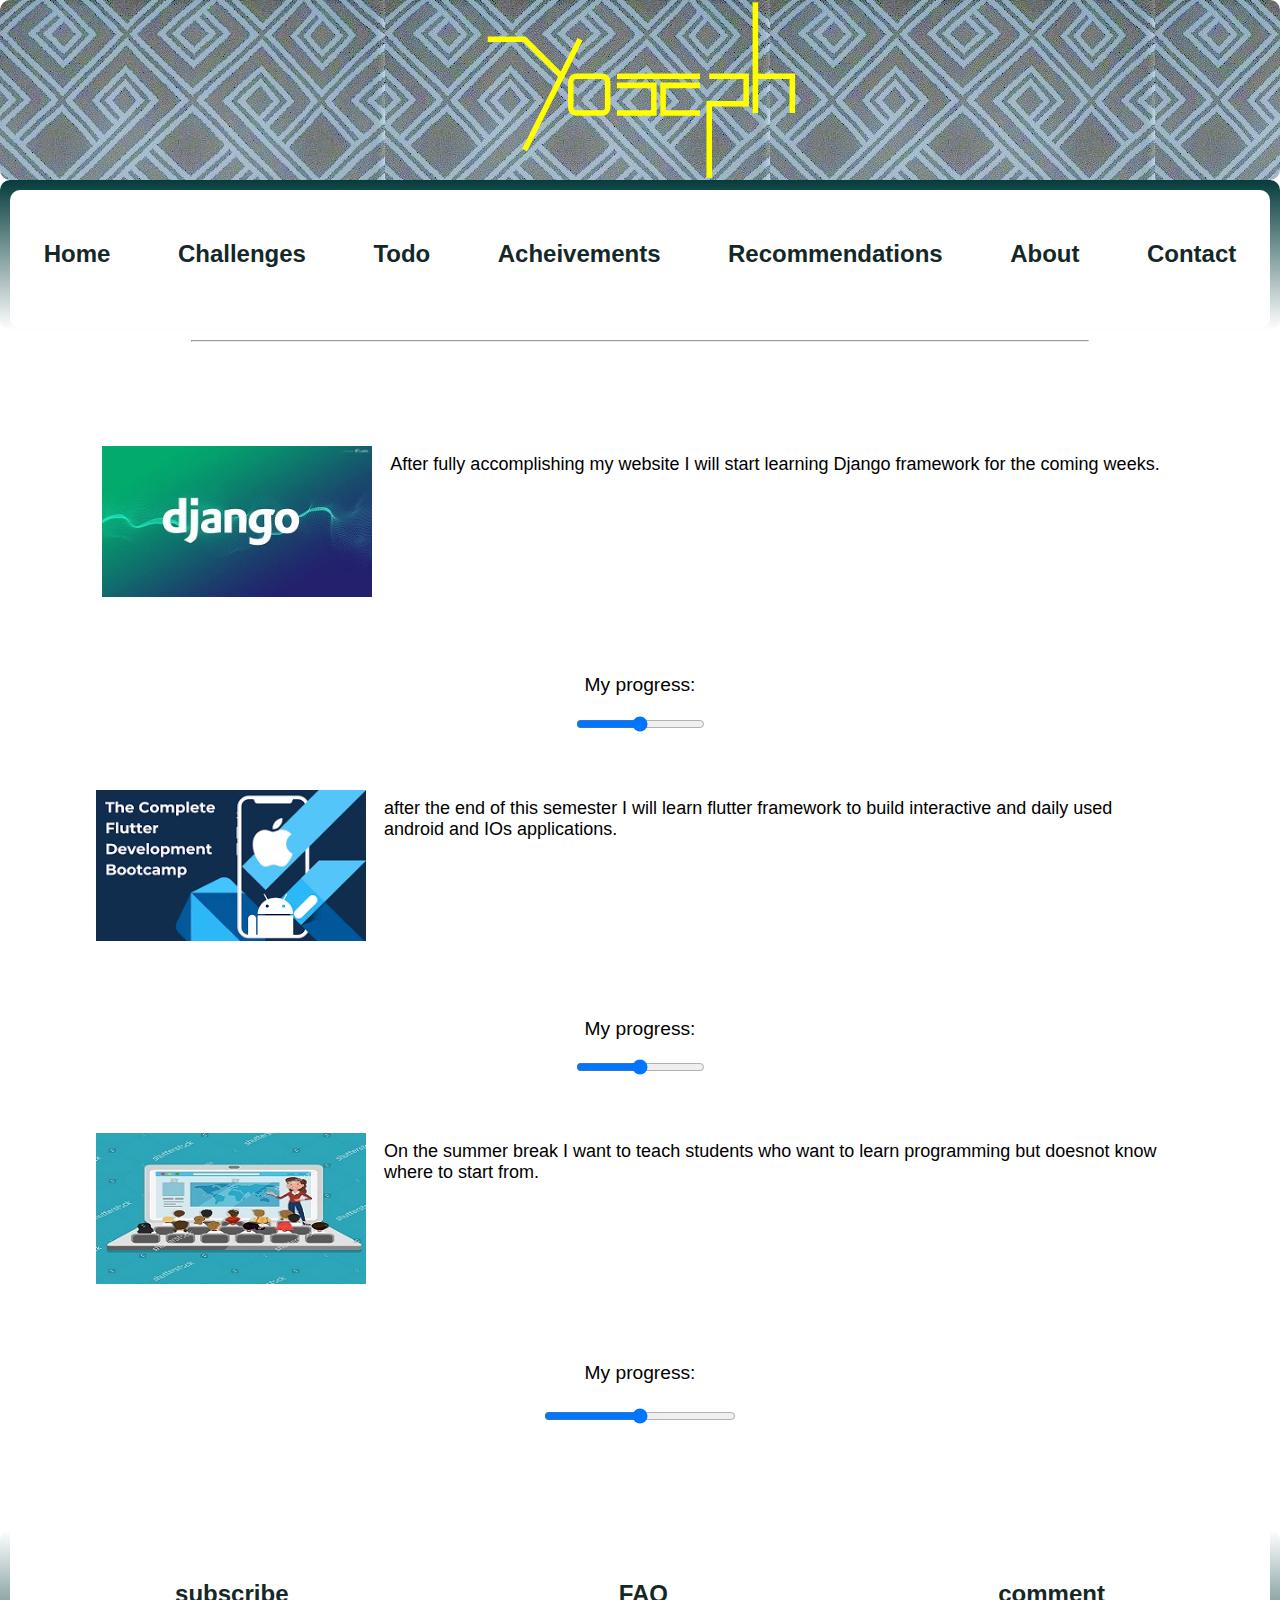
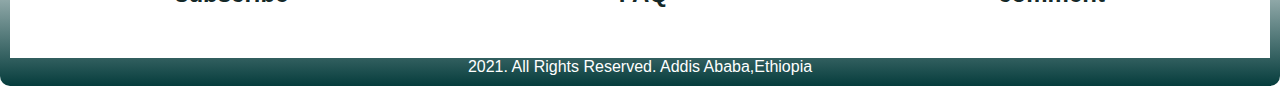
<file: html/Todo.html>
<!DOCTYPE html>
<html lang="en">
  <head>
    <meta charset="UTF-8" />
    <meta http-equiv="X-UA-Compatible" content="IE=edge" />
    <meta name="viewport" content="width=device-width, initial-scale=1.0" />
    <title>Todo</title>
    <link rel="stylesheet" href="../css/style.css" />
  </head>
  <body>
    <div>
      <svg
        class="logo__svg"
        xmlns="http://www.w3.org/2000/svg"
        xmlns:xlink="http://www.w3.org/1999/xlink"
        version="1.1"
        width="100%"
        height="100%"
        viewBox="-0.5 -0.5 335 195"
        style="background-color: inherit"
      >
        <defs />
        <g>
          <path
            d="M 2 42 L 42 42 L 82 82"
            fill="none"
            stroke="rgb(255,255, 0)"
            stroke-width="6"
            stroke-miterlimit="10"
            pointer-events="stroke"
          />
          <path
            d="M 42 162 L 102 42"
            fill="none"
            stroke="rgba(255, 255, 0)"
            stroke-width="6"
            stroke-miterlimit="10"
            pointer-events="stroke"
          />
          <rect
            x="92"
            y="82"
            width="40"
            height="40"
            rx="6"
            ry="6"
            fill="none"
            stroke="rgb(255, 255, 0)"
            stroke-width="6"
            pointer-events="all"
          />
          <path
            d="M 232 122 L 192 122 L 192 92 L 232 92"
            fill="none"
            stroke="rgb(255, 255, 0)"
            stroke-width="6"
            stroke-miterlimit="10"
            pointer-events="stroke"
          />
          <path
            d="M 142 122 L 182 122 L 182 92 L 142 92"
            fill="none"
            stroke="rgb(255, 255, 0)"
            stroke-width="6"
            stroke-miterlimit="10"
            pointer-events="stroke"
          />
          <path
            d="M 142 82 L 232 82"
            fill="none"
            stroke="rgb(255, 255, 0)"
            stroke-width="6"
            stroke-miterlimit="10"
            pointer-events="stroke"
          />
          <path
            d="M 242 82 L 282 82 L 282 112 L 242 112 L 242 192"
            fill="none"
            stroke="rgba(255, 255, 0)"
            stroke-width="6"
            stroke-miterlimit="10"
            pointer-events="stroke"
          />
          <path
            d="M 292 82 L 332 82 L 332 122"
            fill="none"
            stroke="rgb(255, 255, 0)"
            stroke-width="6"
            stroke-miterlimit="10"
            pointer-events="stroke"
          />
          <path
            d="M 292 122 L 292 42 L 292 2"
            fill="none"
            stroke="rgba(255, 255, 0)"
            stroke-width="6"
            stroke-miterlimit="10"
            pointer-events="stroke"
          />
        </g>
      </svg>
    </div>
    <header class="header">
      <nav class="nav--dropdown">
        <ul class="nav__list">
          <li class="nav__listitem"><a href="../index.html">Home</a></li>
          <li class="nav__listitem">
            ▼
            <ul class="nav__listitemdrop">
              <li><a href="challenges.html">Challenges</a></li>
              <li><a href="todo.html">Todo</a></li>
              <li><a href="achievements.html">Acheivements</a></li>
              <li><a href="recommendations.html">Recommendations</a></li>
            </ul>
          </li>
          <li class="nav__listitem"><a href="about.html">About</a></li>
          <li class="nav__listitem">
            <a href="contact.html">Contact</a>
          </li>
        </ul>
      </nav>

      <nav class="header__nav">
        <a href="../index.html">Home</a>
        <a href="challenges.html">Challenges</a>
        <a href="todo.html">Todo</a>
        <a href="achievements.html">Acheivements</a>
        <a href="recommendations.html">Recommendations</a>
        <a href="about.html">About</a>
        <a href="contact.html">Contact</a>
      </nav>
    </header>
    <hr />

    <main>
      <section class="main__section">
        <ul>
          <li class="list--style">
            <section class="main__section">
              <img class="image--style" src="../images/django.jpeg" alt="" />
              <p class="paragraph--style">
                After fully accomplishing my website I will start learning
                Django framework for the coming weeks.
              </p>
            </section>

            <label class="label--style" for="progress">My progress:</label>
            <input type="range" name="progress" id="progress" />
          </li>

          <li class="list--style">
            <section class="main__section">
              <img
                class="image--style"
                src="../images/The complete flutter development.png"
                alt="The complete flutter development"
              />
              <p class="paragraph--style">
                after the end of this semester I will learn flutter framework to
                build interactive and daily used android and IOs applications.
              </p>
            </section>

            <label class="label--style" for="progress">My progress:</label>
            <input class="" type="range" name="progress" id="progress" />
          </li>

          <li class="list--style">
            <section class="main__section">
              <img
                class="image--style"
                src="../images/programming teachers.jpg"
                alt="teaching programming"
              />
              <p class="section__paragraph">
                On the summer break I want to teach students who want to learn
                programming but doesnot know where to start from.
              </p>
            </section>
            <label class="label--style" for="progress">My progress:</label>
            <input
              class="form__input"
              type="range"
              name="progress"
              id="progress"
            />
          </li>
        </ul>
      </section>
    </main>
    <footer class="footer--style">
      <nav class="footer__nav">
        <a href="../index.html">subscribe</a>
        <a href="faq.html">FAQ</a>
        <a href="contact.html">comment</a>
      </nav>
      <p class="copyright--style">
        2021. All Rights Reserved. Addis Ababa,Ethiopia
      </p>
    </footer>
  </body>
</html>
</file>
<file: css/style.css>
* {
  margin: 0;
  padding: 0;
}
body {
  display: grid;
  grid-template-rows: 20vh 150px 10px 1fr 40px;
}
a {
  margin: 35px auto;
  padding: 15px;
}
a:link {
  text-decoration: none;
  color: rgb(20, 40, 40);
}
a:visited {
  text-decoration: none;
  color: rgb(20, 40, 40);
}

hr {
  width: 70vw;
  margin: 10px auto;
  padding: 0;
}
::placeholder {
  font-family: "walter turncoat", sans-serif;
  font-size: 1.1em;
}

.logo__svg {
  display: flex;
  margin: 0 auto;
  background-image: url("../images/header_background.jpg");
  background-repeat: repeat;
  border-radius: 10px;
}
.header {
  padding: 10px;
  background: linear-gradient(to bottom, rgb(5, 60, 60), white);
  border-radius: 10px;
}
.header__nav {
  visibility: visible;
  background-color: white;
  display: flex;
  flex-wrap: wrap;
  font-family: orbitron, sans-serif;
  font-size: 1.5em;
  font-weight: bold;
  justify-content: space-evenly;
  align-items: center;
  padding-bottom: 10px;
  border-radius: 10px;
}
.nav__small {
  display: none;
}
.article--style,
.main__section {
  margin: 2em;
  display: flex;
  padding: 1em;
  justify-content: space-around;
}
.figure--style,
.section__figure {
  display: flex;
  flex-direction: column;
  justify-content: space-evenly;
  margin: 10px auto;
  max-width: 20vw;
  max-height: 30vh;
}
.paragraph--style,
.section__paragraph,
.table__cells {
  margin: 1em;
  font-family: "walter turncoat", sans-serif;
  font-size: large;
}
.table__cells {
  margin: 0;
}
.icon--style,
.image--style {
  display: flex;
  margin: 10px auto;
  max-width: 20vw;
  min-width: 270px;
  max-height: 30vh;
}
.icon--style {
  min-width: 120px;
}
.image--position {
  float: right;
}
.figure__figcaption {
  font-size: 1.2em;
  font-family: "walter turncoat",  sans-serif;
}
.abbr--style {
  text-decoration: none;
}
.button--style {
  margin: 20px 1em;
  border: rgb(5, 60, 60) solid 5px;
  border-radius: 10px;
  padding: 0.2em;
  font-family: cursive;
  font-size: 1.2em;
  background-color: white;
}
.article--style {
  display: flex;
  flex-direction: column;
  justify-content: space-between;
}

.form--display {
  display: flex;
  flex-direction: column;
  align-items: center;
}
.form__input {
  font-family: "walter turncoat", sans-serif;
  padding: 0 2em;
  border: rgb(5, 60, 60) solid 5px;
  border-radius: 10px;
  margin-bottom: 1em;
}

.summary--style,
.label--style {
  margin: 1em;
  font-family: orbitron, sans-serif;
  font-size: 1.2em;
}
.section--hidden {
  visibility: visible;
}
.form--separate {
  margin: 0;
  padding: 0;
  border: 2px solid rgb(5, 60, 60);
}
.footer--style {
  grid-row-start: -1;
  display: flex;
  flex-direction: column;
  padding: 10px;
  padding-top: 0;
  background: linear-gradient(to top, rgb(5, 60, 60), white);
  border-radius: 10px;
}
.footer__nav {
  background-color: white;
  display: flex;
  font-family: orbitron, sans-serif;
  font-weight: bold;
  font-size: 1.5em;
  justify-content: center;
  align-items: center;
}

.button--position {
  display: flex;
  justify-content: center;
  margin: 2em;
}
.table--position {
  margin: 3em;
}
.table__rows {
  display: grid;
  grid-template-columns: 30vw 50vw;
  align-self: center;
}

.form__textarea {
  font-family: "walter turncoat", sans-serif;
  border: rgb(5, 60, 60) solid 5px;
  border-radius: 10px;
}
.list--style {
  display: flex;
  flex-direction: column;
  align-items: center;
}
#smallnav--display {
  display: none;
}
.copyright--style {
  margin: auto;
  color: white;
  font-family: "walter turncoat", sans-serif;
}
/* drop down */
.nav--dropdown {
  visibility: hidden;
  position: fixed;
  width: 98%;
  margin-top: 0;
  margin: 0 auto;
  font-weight: bold;
  font-family: orbitron, sans-serif;
  padding-bottom: 0;
  font-size: 1.5em;
}
.nav__list {
  display: flex;
  background-color: white;
  border-radius: 10px;
  padding-bottom: 30px;
  justify-content: space-around;
  align-items: center;
  margin: 0;
}
.nav__listlogo {
  list-style: none;
}
.nav__listitem {
  list-style: none;
  position: relative;
  padding: 1.7em 0;
  cursor: pointer;
}
.nav__listitem:hover ul {
  opacity: 1;
  visibility: visible;
}
.nav__listitemdrop {
  position: absolute;
  top: 5rem;
  left: -1rem;
  display: flex;
  flex-direction: column;
  gap: 0.5rem;
  opacity: 0;
  visibility: hidden;
  transition: opacity 250ms ease-in;
  background-color: white;
}
.nav__listitemdrop li {
  list-style: none;
  padding: 0.5rem 1rem;
  font-size: large;
}
a:hover {
  padding: 0.5rem 1rem;
  text-decoration: underline 2px solid rgb(40, 60, 60);
}
@media screen and (max-width: 400px) {
  #smallnav--display {
    display: initial;
  }
  .nav--dropdown {
    visibility: hidden;
  }
  .footer__nav {
    font-size: 0.9em;
  }
  .copyright--style {
    font-size: 0.7em;
    margin: 0 auto;
  }
}

@media screen and (max-width: 1200px) {
  .nav--dropdown {
    visibility: visible;
    position: relative;
  }
  .nav__small {
    visibility: hidden;
  }
  .header__nav {
    visibility: hidden;
  }
  .main__section {
    flex-direction: column;
  }
  .section--display {
    display: none;
  }
  .section__figure {
    flex-direction: column;
    align-items: center;
    justify-content: left;
  }
  .figure__figcaption {
    margin: 0 40px;
  }
  .image--style {
    flex-shrink: 0;
  }
}
</file>
